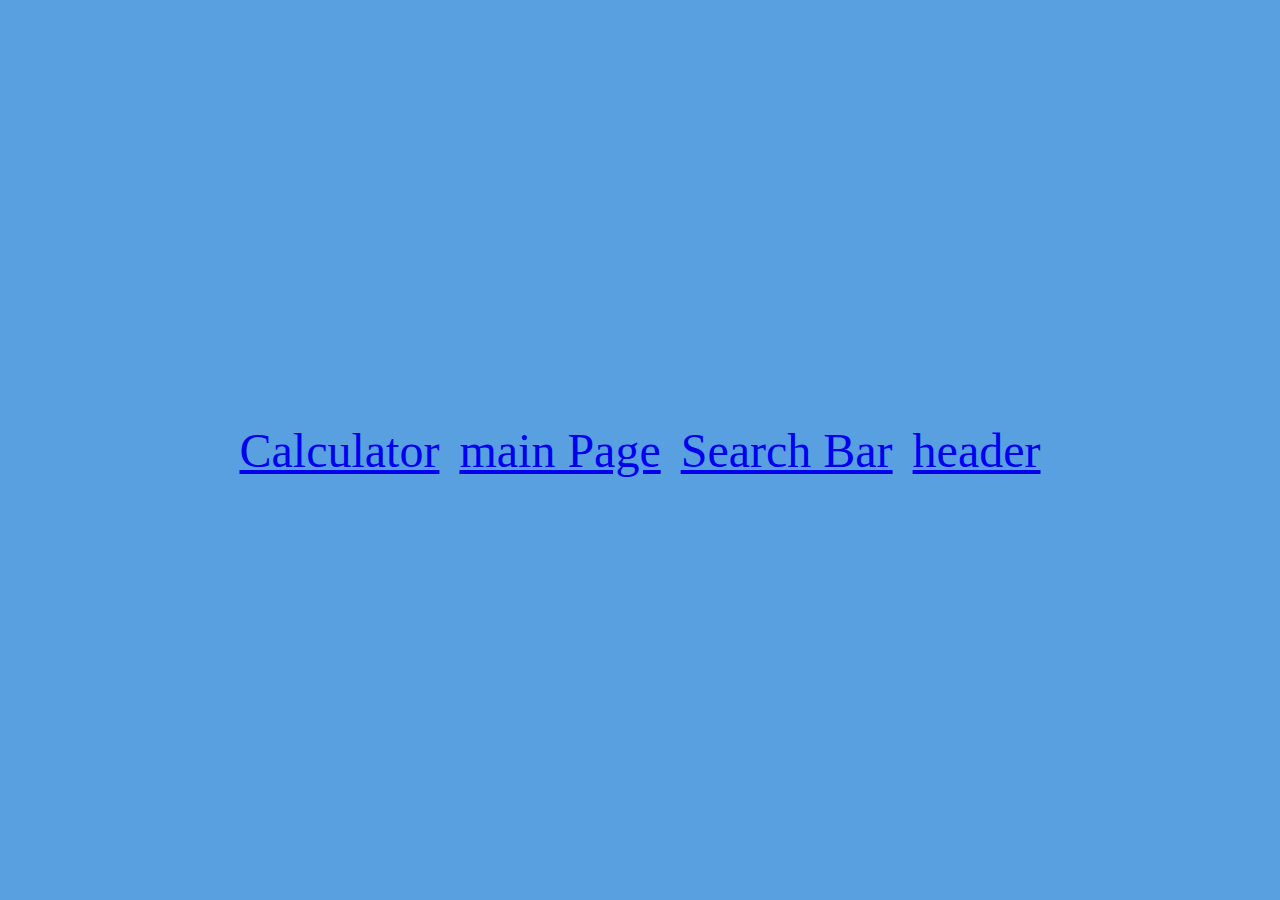
<file: index.html>
<!DOCTYPE html>
<html lang="en">

<head>
    <meta charset="UTF-8">
    <meta name="viewport" content="width=device-width, initial-scale=1.0">
    <link rel="stylesheet" href="./style.css">
    <title>Home Page</title>
</head>

<body>
    <div class="home">
        <a href="./calc.html">Calculator</a>
        <a href="./main.html">main Page</a>
        <a href="./search.html">Search Bar</a>
        <a href="./header.html">header</a>
    </div>
</body>

</html>
</file>
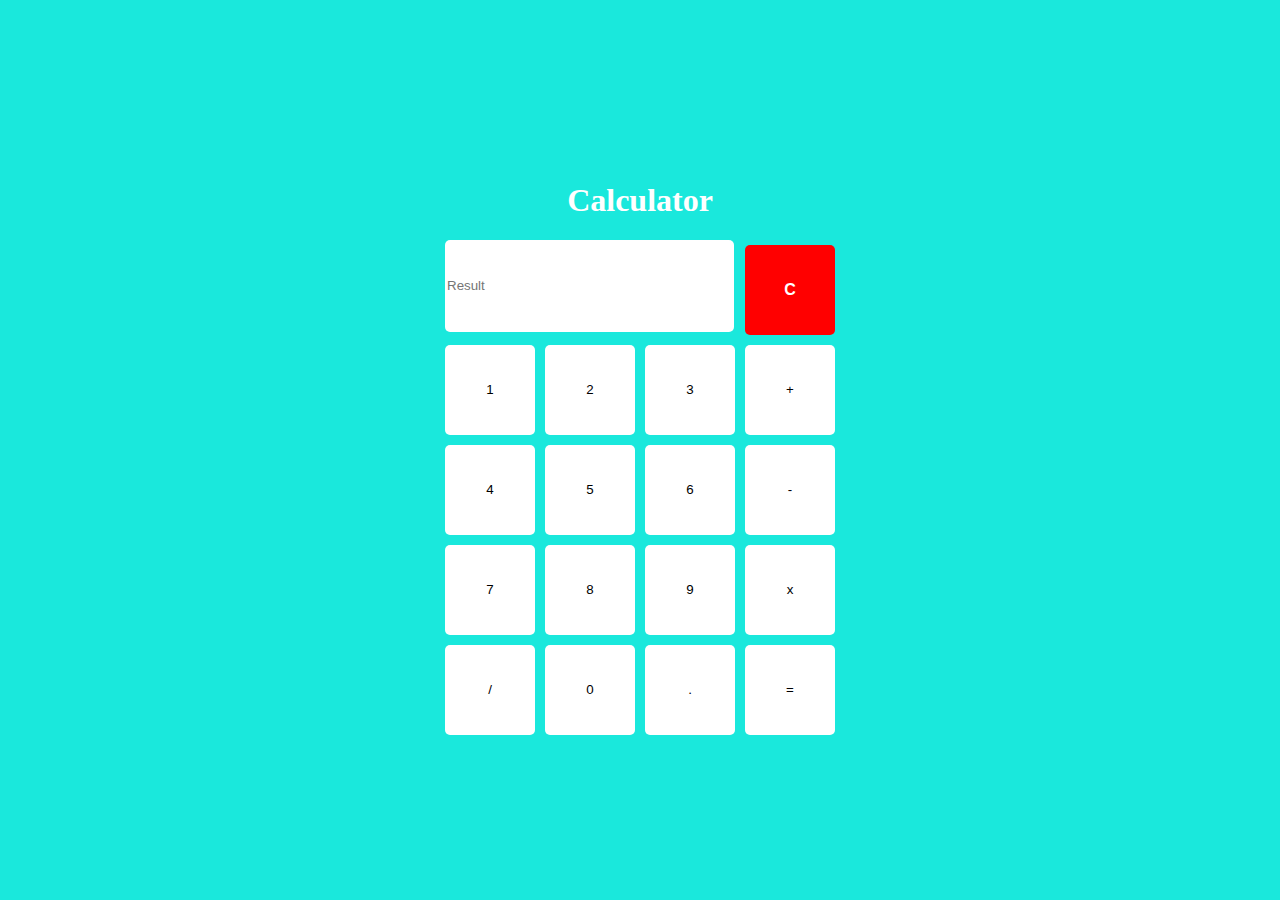
<file: calc.html>
<!DOCTYPE html>
<html lang="en">

<head>
  <meta charset="UTF-8">
  <meta name="viewport" content="width=device-width, initial-scale=1">
  <title> Calculator </title>


  <link href="./style.css" rel="stylesheet">
</head>

<body style="background-color: #1ae8dc;">
  <div class="main-container">
    <div class="calc-header-text">
      <h1 style="color: #fff;">Calculator</h1>
    </div>
    <div class="container">
      <div class="row">
        <div style="width: 77%; margin-right: 10px; margin-left: 5px;" class="col">
          <input style="height: 10vh; width: 100%; border: none; border-radius: 5px;" type="text" placeholder="Result">
        </div>
        <div class="col">
          <button class="box" style="background-color: red; font-size: 1rem; font-weight: bolder; color: #fff;">C</button>
        </div>
      </div>
      <div class="row">
        <div class="col">
          <button class="box">1</button>
        </div>
        <div class="col">
          <button class="box">2</button>
        </div>
        <div class="col">
          <button class="box">3</button>
        </div>
        <div class="col">
          <button class="box">+</button>
        </div>
      </div>
      <div class="row">
        <div class="col">
          <button class="box">4</button>
        </div>
        <div class="col">
          <button class="box">5</button>
        </div>
        <div class="col">
          <button class="box">6</button>
        </div>
        <div class="col">
          <button class="box">-</button>
        </div>
      </div>
      <div class="row">
        <div class="col">
          <button class="box">7</button>
        </div>
        <div class="col">
          <button class="box">8</button>
        </div>
        <div class="col">
          <button class="box">9</button>
        </div>
        <div class="col">
          <button class="box">x</button>
        </div>
      </div>
      <div class="row">
        <div class="col">
          <button class="box">/</button>
        </div>
        <div class="col">
          <button class="box">0</button>
        </div>
        <div class="col">
          <button class="box">.</button>
        </div>
        <div class="col">
          <button class="box">=</button>
        </div>
      </div>

    </div>
  </div>
</body>

</html>
</file>
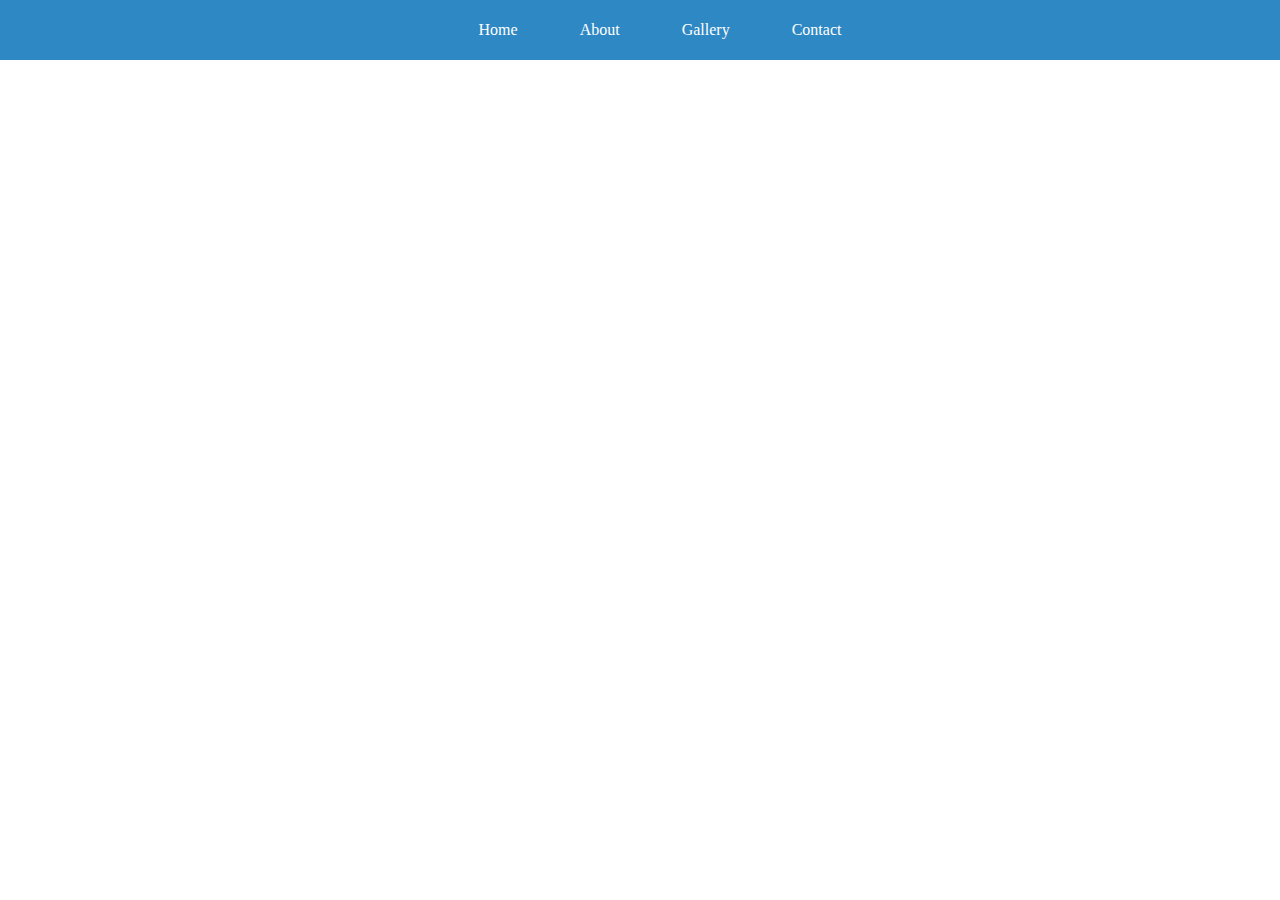
<file: header.html>
<!DOCTYPE html>
<html lang="en">

<head>
    <meta charset="UTF-8">
    <meta name="viewport" content="width=device-width, initial-scale=1.0">
    <title>Header</title>
    <link rel="stylesheet" href="./style.css">
</head>

<body style="background-color: #FFF;">
    <div class="recipe-header">
        <ul class="navbar">
            <a>Home</a>
            <a>About</a>
            <a>Gallery</a>
            <a>Contact</a>
        </ul>
    </div>
</body>

</html>
</file>
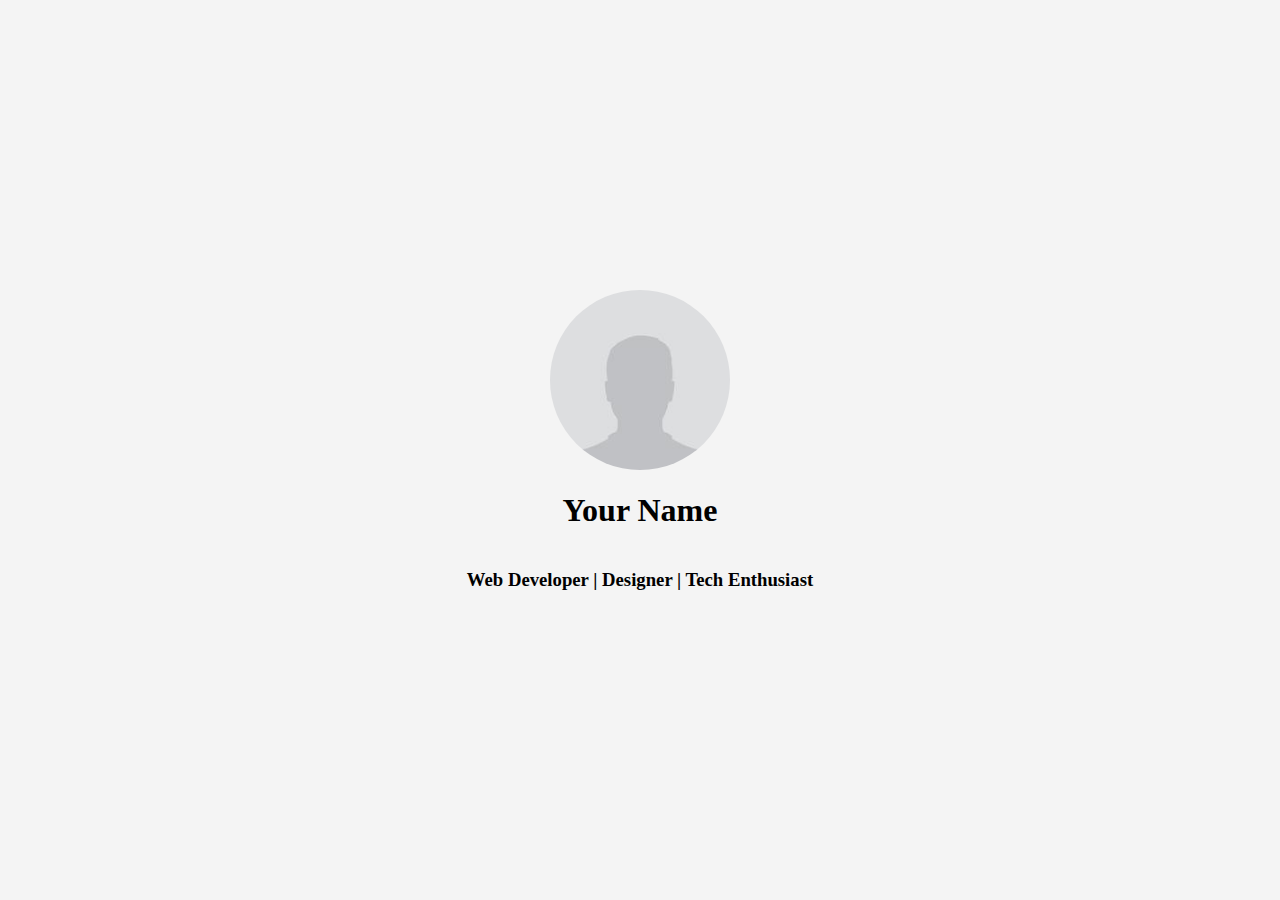
<file: main.html>
<!DOCTYPE html>
<html lang="en">

<head>
    <meta charset="UTF-8">
    <meta name="viewport" content="width=device-width, initial-scale=1.0">
    <link rel="stylesheet" href="./style.css">
    <title>Main Page</title>
</head>

<body style="background-color: #f4f4f4;">
    <div class="main-container">
        <img style="height: 20vh; width: 20vh; border-radius: 50%;" src="./assets/pfp.jpg" alt="">
        <h1>Your Name</h1>
        <h3>Web Developer | Designer | Tech Enthusiast</h3>
    </div>

</body>

</html>
</file>
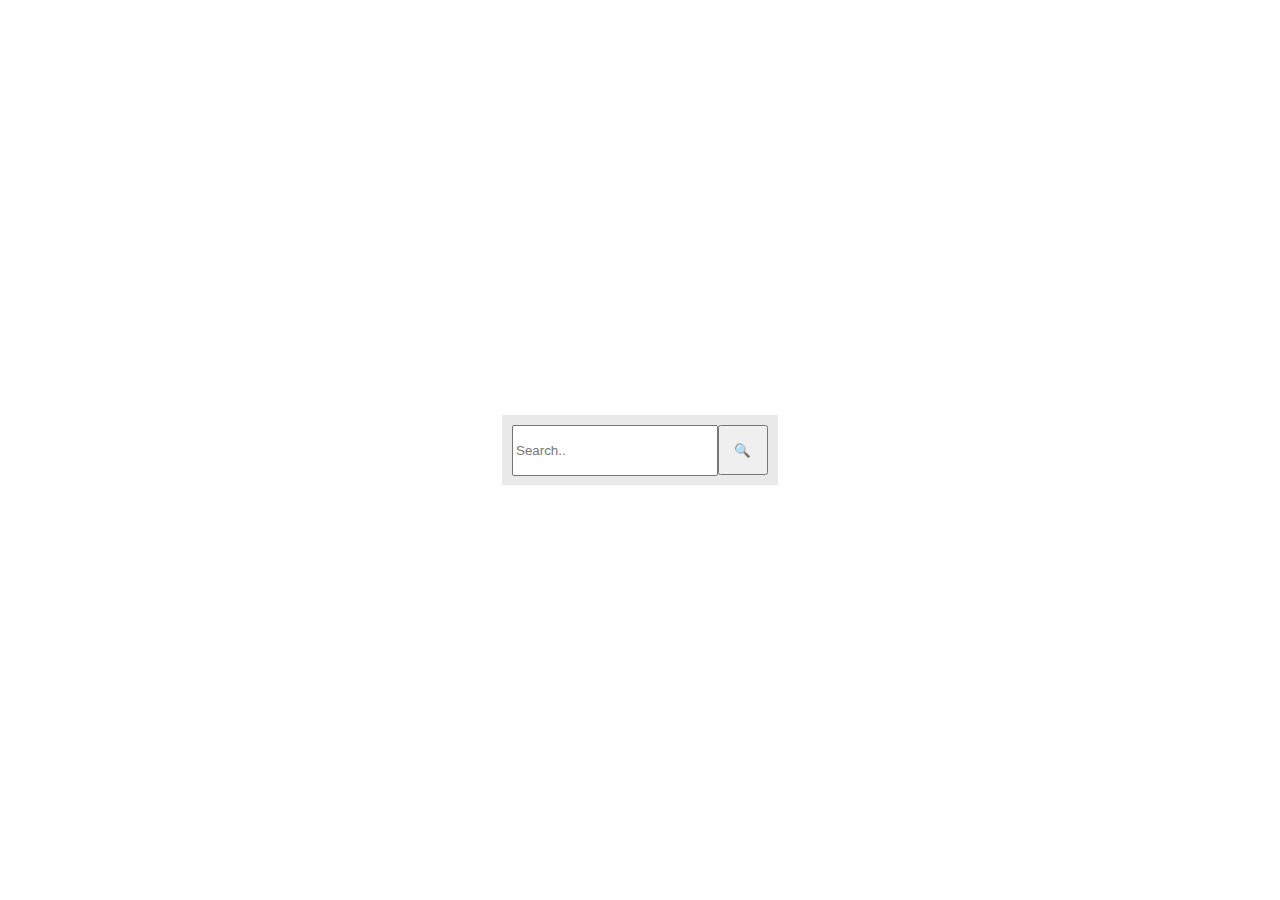
<file: search.html>
<!DOCTYPE html>
<html lang="en">
<head>
    <meta charset="UTF-8">
    <meta name="viewport" content="width=device-width, initial-scale=1.0">
    <link rel="stylesheet" href="./style.css">
    <title>Search</title>
</head>
<body style="background-color: #fff;">
    <div class="main-container">
        <div class="searchbar">
            <input class="search-box" type="text" placeholder="Search..">
            <button style="height: 100%; width: 20%">🔍</button>
        </div>
    </div>
</body>
</html>
</file>
<file: style.css>
body {
    height: 100%;
    width: 100%;
    box-sizing: border-box;
    background-color: rgb(88, 160, 223);
    margin: 0;
    padding: 0;
}


.home {
    height: 100vh;
    width: 100vw;
    display: flex;
    justify-content: center;
    align-items: center;
    /* text-align: center; */
    font-size: 3rem;
    gap: 20px;
}

.box{
    height: 10vh;
    width: 10vh;
    background: #fff;
    margin: 5px;
    border: none;
    border-radius: 5px;
    cursor: pointer;
}


.main-container{
width: 100vw;
height: 100vh;
display: flex;
flex-direction: column;
justify-content: center;
align-items: center;
}

.row{
    display: flex;
    width: 100%;

}


.searchbar{
    height: 50px;
    width: 20vw;
    background-color: #e9e9e9;
    display: flex;
    justify-content: center;
    align-items: center;
    padding: 10px;
}


.search-box{
    width: 80%;;
    height: 90%;
}

.recipe-header {
    height: 60px;
    background-color: #2e88c4;
    top: 0;
    display: flex;
    justify-content: center;
    align-items: center;
    color: white;
}


.navbar{
    display: flex;
    width: 100%;
    align-items: center;
    justify-content: center;
    gap: 5%;
}

a{
    cursor: pointer;
}
</file>
